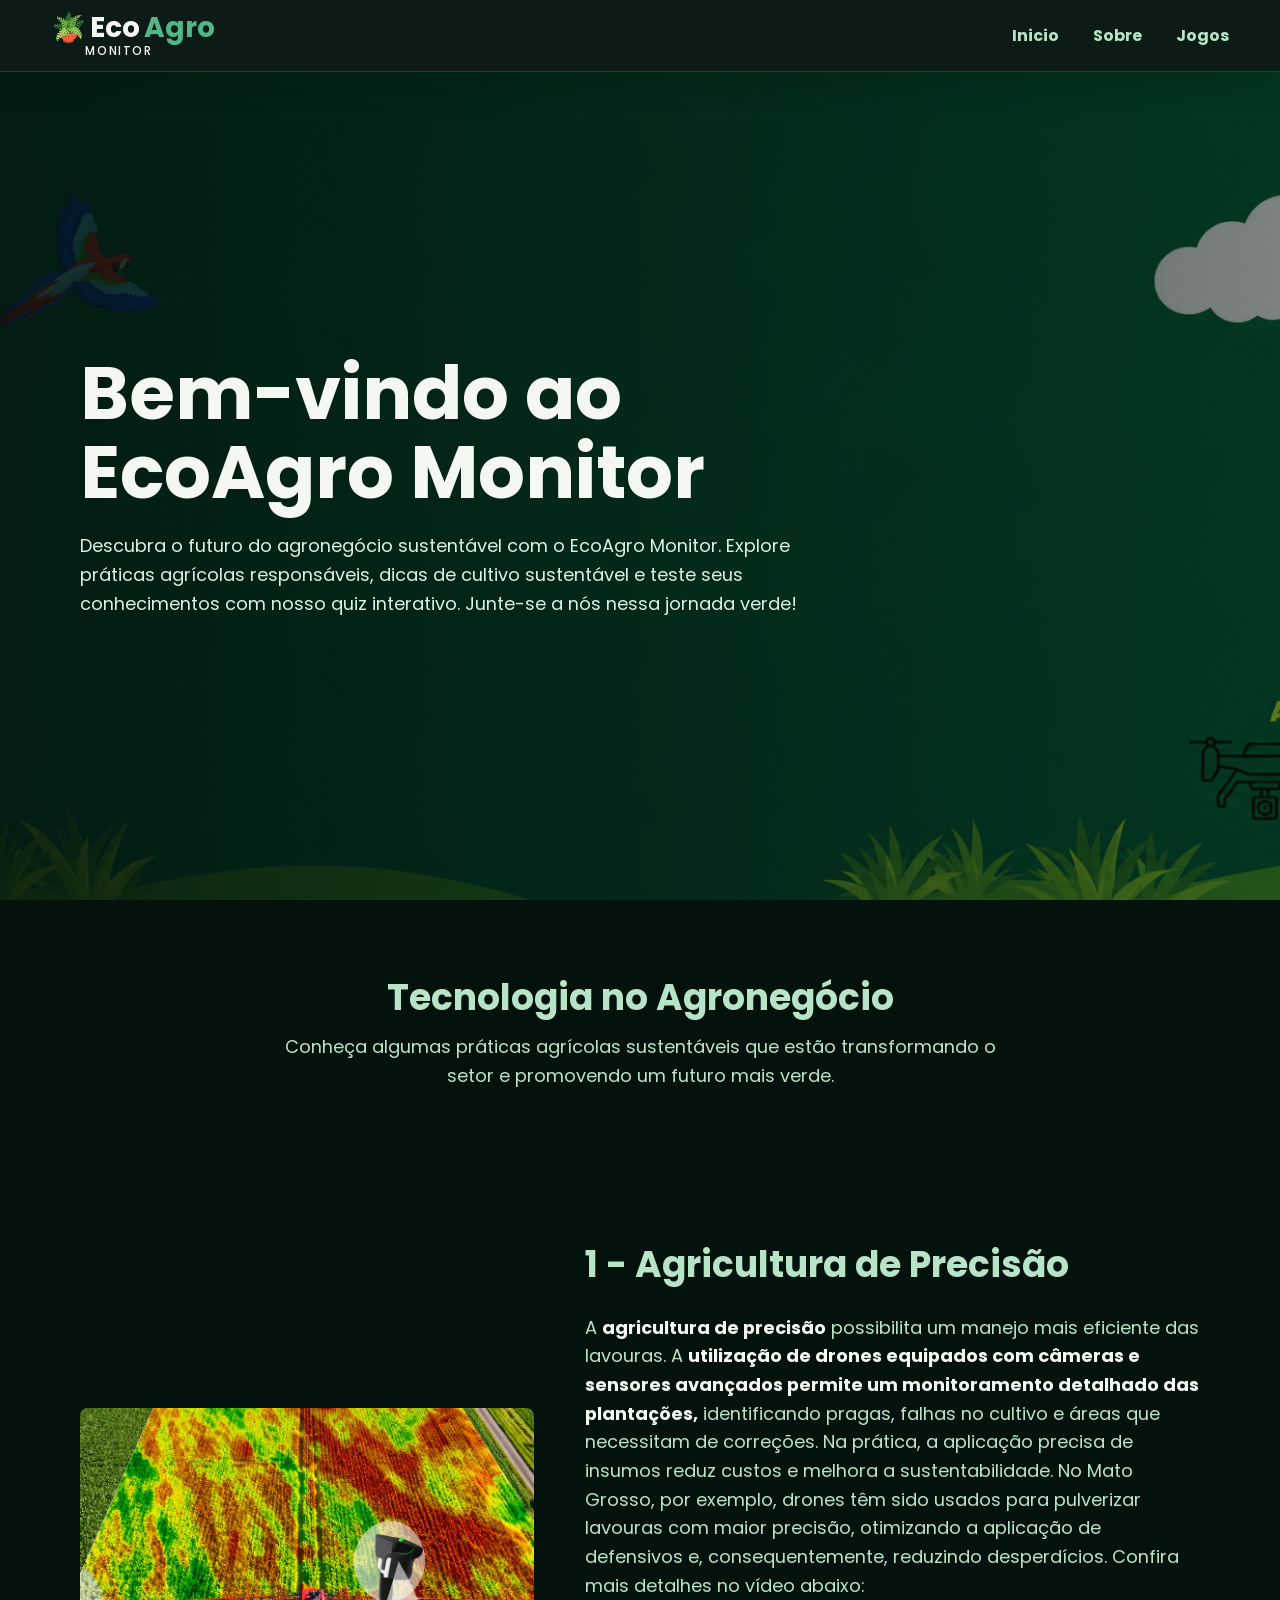
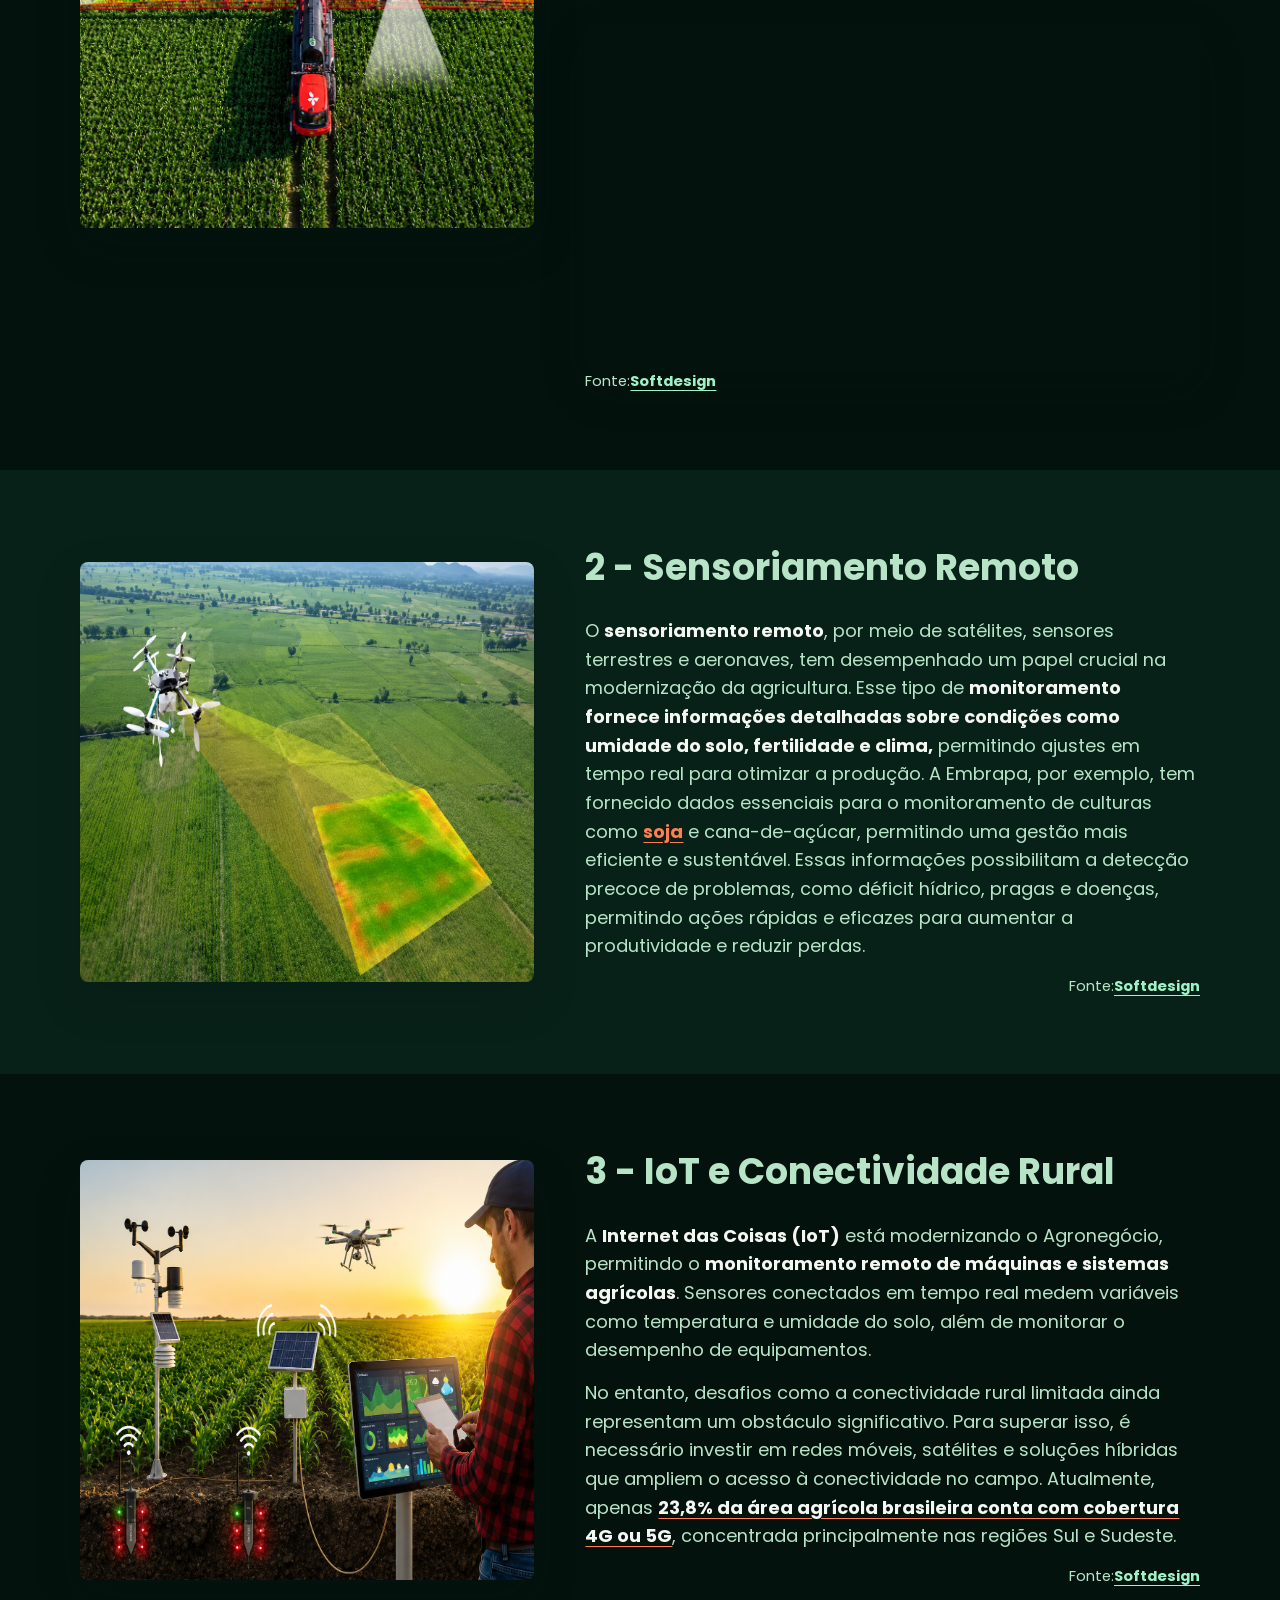
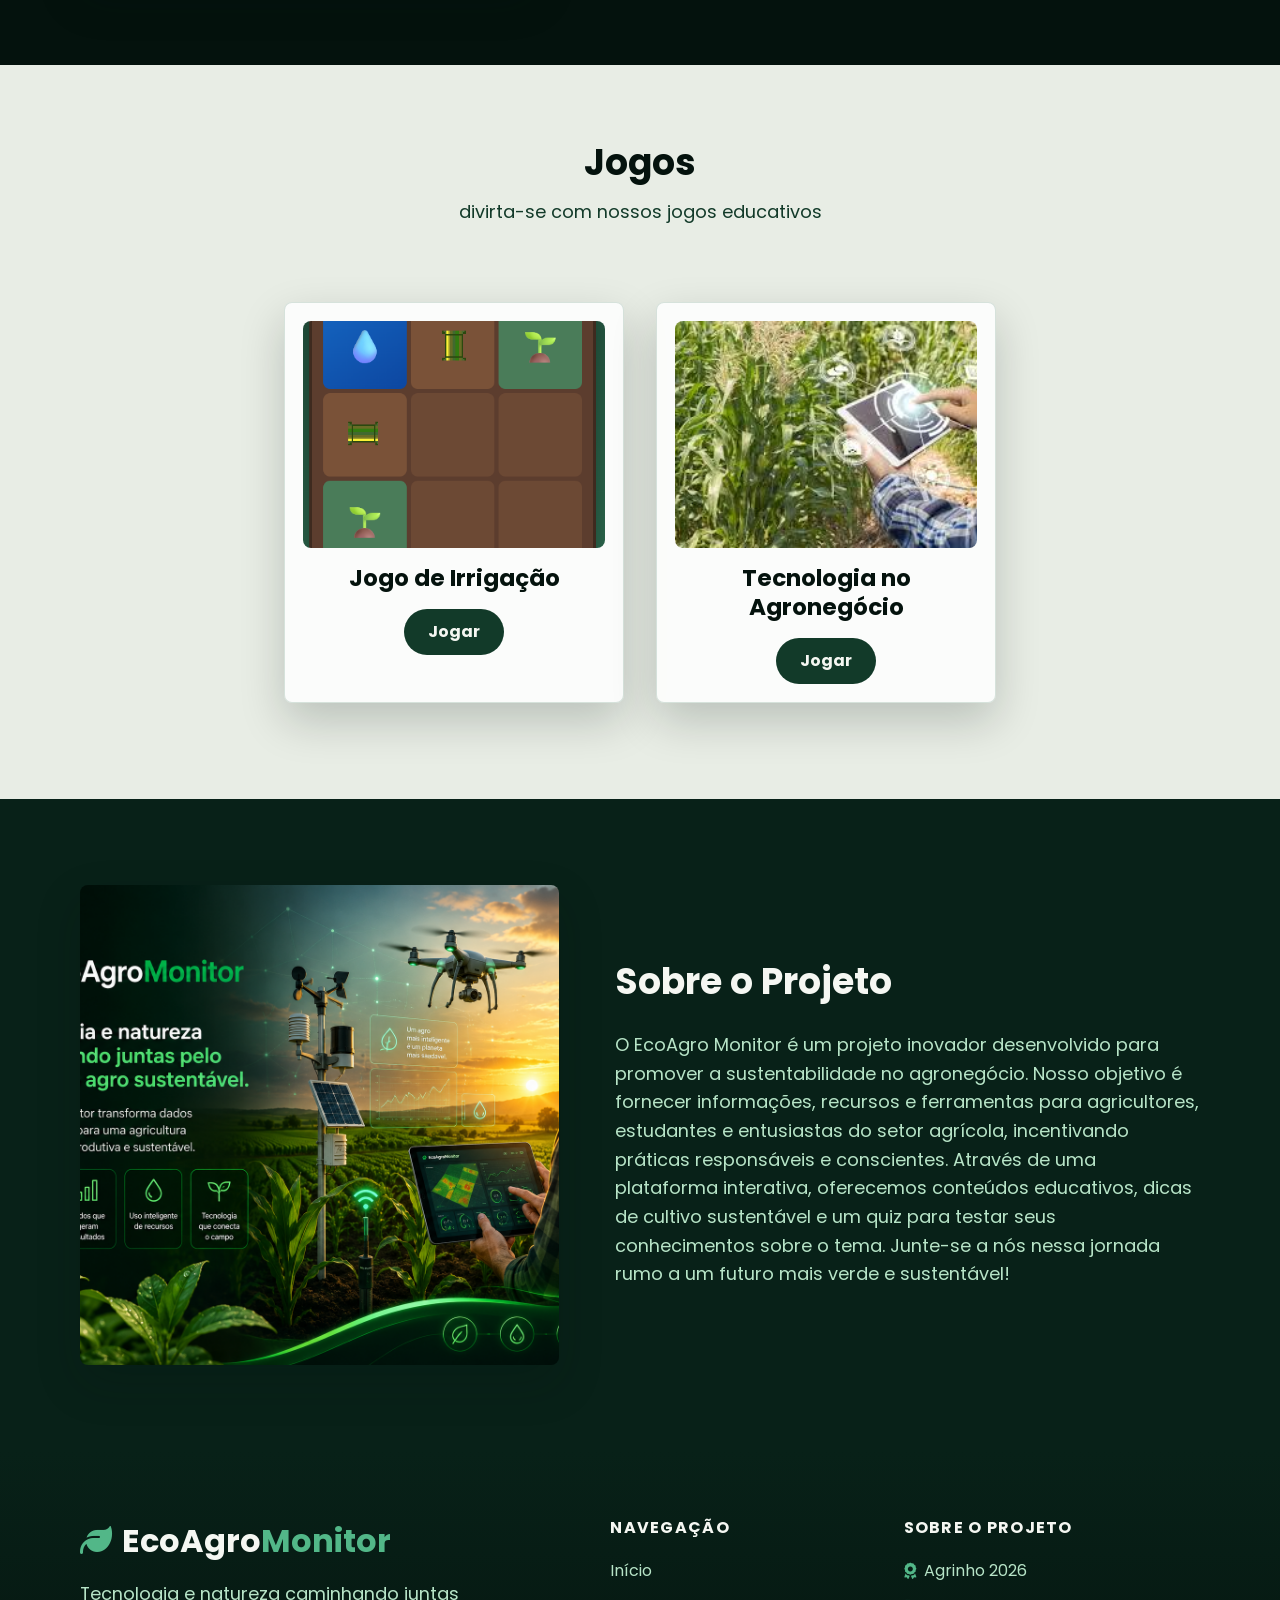
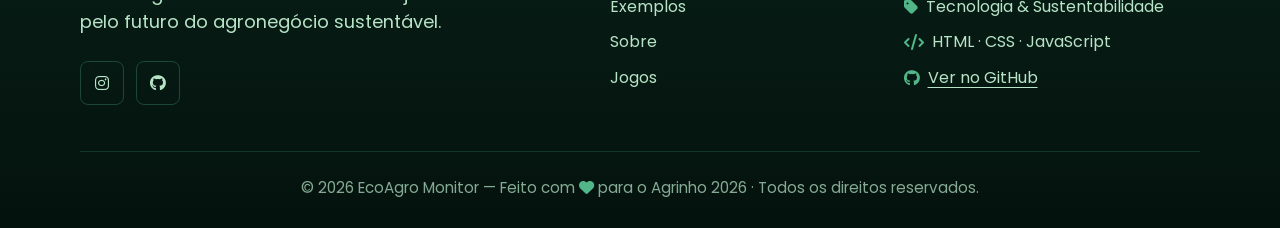
<file: ecoagro-monitor/index.html>
<!-- Indica que o documento é um arquivo HTML. -->
<!DOCTYPE html>

<!-- Define a linguagem do conteúdo da página. -->
<html lang="pt-br">

<!-- Armazena informações sobre a página. -->
<head>

	<!-- Conjunto de caracteres que contém acentuação e ç. -->
	<meta charset="utf-8">

	<!-- Configuração da janela de visualização ( responsividade ). -->
	<meta name="viewport" content="width=device-width, initial-scale=1.0">

	<!-- Importação do arquivo CSS. -->
	<link rel="stylesheet" type="text/css" href="assets/css/layout.css">
	<link rel="preconnect" href="https://fonts.googleapis.com">
	<link rel="preconnect" href="https://fonts.gstatic.com" crossorigin>
	<link href="https://fonts.googleapis.com/css2?family=Poppins:wght@400;500;600;700&display=swap" rel="stylesheet">
	<link rel="stylesheet" href="https://cdnjs.cloudflare.com/ajax/libs/font-awesome/6.5.2/css/all.min.css" referrerpolicy="no-referrer">

	<!-- Título da aba do navegador -->
	<title>EcoAgro-Monitor</title>
</head>

<!-- Conteúdo apresentado na tela. -->
<body>
 
	<!-- Agrupa os elementos que compõe o cabeçalho. -->
	<header>
		<a href="./index.html" id="logo">🪴<span>Eco</span><span class="logo-highlight">Agro</span>
		<p>Monitor</p>
		</a>

		<button id="openMenu">&#9776;</button>

		<!-- Agrupa links de navegação no site. -->
		<nav id="menu">

			<button id="closeMenu">X</button>

			<a href="#hero">Inicio</a>
			<a href="#sobre">Sobre</a>
			<a href="#jogos">Jogos</a>
		</nav>
		
	</header>

  <div id="hero"> 
    <div class="I1">
      <div>
         <h1 class="tituloI">Bem-vindo ao EcoAgro Monitor</h1>
         <p class="paragrafoI">Descubra o futuro do agronegócio sustentável com o EcoAgro Monitor. Explore práticas  agrícolas responsáveis, dicas de cultivo sustentável e teste seus conhecimentos com nosso quiz interativo. Junte-se a nós nessa jornada verde!</p>
       </div>
       </div>
       <div class="exemplos reveal" id="exemplos">
      <h2 class="tituloE1">Tecnologia no Agronegócio</h2>
      <p class="paragrafoE1">Conheça algumas práticas agrícolas sustentáveis que estão transformando o setor e promovendo um futuro mais verde.</p>
     </div>
     <div class="exemplo1 reveal">
       <img src="./assets/img/imgE1.png" alt="Imagem ilustrativa do agronegócio sustentável" class="imgE1">
       <div class="textoE1">
         <h2 class="tituloE1">1 - Agricultura de Precisão</h2>
         <p class="paragrafoE1">A <strong>agricultura de precisão</strong> possibilita um manejo mais eficiente das lavouras. A <strong>utilização de drones equipados com câmeras e sensores avançados permite um monitoramento detalhado das plantações,</strong> identificando pragas, falhas no cultivo e áreas que necessitam de correções.
         Na prática, a aplicação precisa de insumos reduz custos e melhora a sustentabilidade. No Mato Grosso, por exemplo, drones têm sido usados para pulverizar lavouras com maior precisão, otimizando a aplicação de defensivos e, consequentemente, reduzindo desperdícios. Confira mais detalhes no vídeo abaixo:</p>
         <div class="videoE1">
           <iframe width="560" height="315" src="https://www.youtube.com/embed/IJObKpN0aPM?si=x5vbHncwdCf9Tbhs" title="YouTube video player" frameborder="0" allow="accelerometer; autoplay; clipboard-write; encrypted-media; gyroscope; picture-in-picture" allowfullscreen></iframe>
           <p class="FonteE1">Fonte:<a href="https://www.softdesign.com.br/blog/tecnologia-no-agronegocio/" target="_blank">Softdesign</a></p>
         </div>
       </div>
      </div>
     <div class="exemplo1 reveal">
       <img src="./assets/img/imgE2.png" alt="Imagem ilustrativa do agronegócio sustentável" class="imgE2">
       <div class="textoE1">
         <h2 class="tituloE1">2 - Sensoriamento Remoto</h2>
         <p class="paragrafoE1">O <strong>sensoriamento remoto</strong>, por meio de satélites, sensores terrestres e aeronaves, tem desempenhado um papel crucial na modernização da agricultura. Esse tipo de <strong>monitoramento fornece informações detalhadas sobre condições como umidade do solo, fertilidade e clima,</strong> permitindo ajustes em tempo real para otimizar a produção.
         A Embrapa, por exemplo, tem fornecido dados essenciais para o monitoramento de culturas como <a href="https://pesquisa.unemat.br/gaaf/noticia/125/show-rural-embrapa-e-uem-demonstram-o-sensoriamento-remoto-da-soja" target="_blank" rel="noreferrer noopener" style="color: coral;">soja</a> e cana-de-açúcar, permitindo uma gestão mais eficiente e sustentável. Essas informações possibilitam a detecção precoce de problemas, como déficit hídrico, pragas e doenças, permitindo ações rápidas e eficazes para aumentar a produtividade e reduzir perdas.</p>
         <p class="fonteE1">Fonte:<a href="https://www.softdesign.com.br/blog/tecnologia-no-agronegocio/" target="_blank">Softdesign</a></p>
       </div>
     </div>

     <div class="exemplo1 reveal">
       <img src="./assets/img/imgE3.png" alt="Imagem ilustrativa do agronegócio sustentável" class="imgE3">
       <div class="textoE1">
         <h2 class="tituloE1">3 - IoT e Conectividade Rural </h2>
         <p>A <strong>Internet das Coisas (IoT)</strong> está modernizando o Agronegócio, permitindo o <strong>monitoramento remoto de máquinas e sistemas agrícolas</strong>. Sensores conectados em tempo real medem variáveis como temperatura e umidade do solo, além de monitorar o desempenho de equipamentos.</p>
         <p>No entanto, desafios como a conectividade rural limitada ainda representam um obstáculo significativo. Para superar isso, é necessário investir em redes móveis, satélites e soluções híbridas que ampliem o acesso à conectividade no campo. Atualmente, apenas <a href="https://www.conectaragro.com.br/indicadordeconectividaderural/" target="_blank" rel="noreferrer noopener" style="color: coral;"><strong>23,8% da área agrícola brasileira conta com cobertura 4G ou 5G</strong></a>, concentrada principalmente nas regiões Sul e Sudeste.</p>
         <p class="fonteE1">Fonte:<a href="https://www.softdesign.com.br/blog/tecnologia-no-agronegocio/" target="_blank">Softdesign</a></p>
       </div>
     </div>
    

    <div class="localQuiz reveal" id="jogos">
        <h3 class="tituloQ">Jogos</h3>
        <p class="paragrafoQ">divirta-se com nossos jogos educativos</p>
      
    </div>
    <div class="inicioQ">
      <div class="quiz1 reveal">
        <img src="./assets/img/imgQ1.png" alt="Imagem ilustrativa do quiz" class="imgQ1">
        <h2 class="tituloQ1" id="TQ1">Jogo de Irrigação</h2>
        <a href="/irrigacao-game" class="btnQuiz">Jogar</a>
      </div>
      <div class="quiz2 reveal">
        <img src="./assets/img/imgQ2.jpg" alt="Imagem ilustrativa do quiz" class="imgQ2">
        <h2 class="tituloQ2">Tecnologia no Agronegócio</h2>
        <a href="/Quizz" class="btnQuiz">Jogar</a>

      </div>



    </div>
  </div>
  <div class="sobre reveal" id="sobre">
    <img src="./assets/img/imgS.png" alt="Imagem ilustrativa do sobre" class="imgS">
    <div class="textoS">
      <h2 class="tituloS">Sobre o Projeto</h2>
       <p class="paragrafoS">O EcoAgro Monitor é um projeto inovador desenvolvido para promover a sustentabilidade no agronegócio. Nosso objetivo é fornecer informações, recursos e ferramentas para agricultores, estudantes e entusiastas do setor agrícola, incentivando práticas responsáveis e conscientes. Através de uma plataforma interativa, oferecemos conteúdos educativos, dicas de cultivo sustentável e um quiz para testar seus conhecimentos sobre o tema. Junte-se a nós nessa jornada rumo a um futuro mais verde e sustentável!</p>
    </div>


  </div>  

  

	<!-- Agrupa informações de autoria, direitos autorais, contato, 
		   mapa do site, links e documento relacionados. -->
	  <!-- ============================================================
    RODAPÉ — Footer profissional
    GitHub e referência ao tema Agrinho 2026.
  ============================================================ -->
  <footer class="footer reveal" id="footer">
    <div class="container">

      <!-- Topo do rodapé: logo + descrição -->
      <div class="footer-top">
        <div class="footer-brand" data-aos="fade-right">
          <div class="footer-logo">
            <i class="fa-solid fa-leaf"></i>
            <span>EcoAgro<strong>Monitor</strong></span>
          </div>
          <p>Tecnologia e natureza caminhando juntas pelo futuro do agronegócio sustentável.</p>
          <!-- Redes sociais do projeto (ficticias) -->
          <div class="social-links">
            <a href="https://www.instagram.com/lucas_portel4a/" aria-label="Instagram do projeto" class="social-btn">
              <i class="fa-brands fa-instagram"></i>
            </a>
            <a href="https://github.com/LucasPortel4" target="_blank" rel="noopener" aria-label="GitHub" class="social-btn">
              <i class="fa-brands fa-github"></i>
            </a>
          </div>
        </div>

        <!-- Navegação rápida no rodapé -->
        <div class="footer-nav" data-aos="fade-up" data-aos-delay="100">
          <h4>Navegação</h4>
          <ul>
            <li><a href="#hero">Início</a></li>
            <li><a href="#exemplos">Exemplos</a></li>
            <li><a href="#sobre">Sobre</a></li>
            <li><a href="#jogos">Jogos</a></li>
          </ul>
        </div>
        
        <!-- Informações do projeto -->
        <div class="footer-info" data-aos="fade-left" data-aos-delay="200">
          <h4>Sobre o Projeto</h4>
          <ul>
            <li><i class="fa-solid fa-award"></i> Agrinho 2026</li>
            <li><i class="fa-solid fa-tag"></i> Tecnologia & Sustentabilidade</li>
            <li><i class="fa-solid fa-code"></i> HTML · CSS · JavaScript</li>
            <li>
              <i class="fa-brands fa-github"></i>
              <a href="https://github.com/LucasPortel4/Projeto_Agrinho" target="_blank" rel="noopener">Ver no GitHub</a>
            </li>
          </ul>
        </div>
      </div>

      <!-- Linha de copyright -->
      <div class="footer-bottom">
        <p>
          &copy; 2026 EcoAgro Monitor — Feito com
          <i class="fa-solid fa-heart"></i>
          para o Agrinho 2026 · Todos os direitos reservados.
        </p>
      </div>

    </div>
  </footer>

	<button class="back-to-top" id="backToTop" aria-label="Voltar ao topo">
		<i class="fa-solid fa-arrow-up"></i>
	</button>

	<!-- Importação do arquivo JavaScript. -->
	<script type="text/javascript" src="assets/js/script.js"></script>
</body>
</html>
</file>
<file: ecoagro-monitor/assets/css/layout.css>
@charset "UTF-8";

:root {
  --verde-900: #04120d;
  --verde-800: #082118;
  --verde-700: #123a29;
  --verde-400: #52b788;
  --verde-200: #b7e4c7;
  --creme: #f5f7f2;
  --fundo: #e8ede5;
  --acao: #e76f51;
  --texto: #26362b;
  --sombra: 0 18px 45px rgba(4, 18, 13, 0.2);
  --radius: 8px;
  --container: max(16px, calc((100vw - 1120px) / 2));
  --transition: 0.25s ease;
}

* {
  box-sizing: border-box;
  margin: 0;
  padding: 0;
  scroll-behavior: smooth;
}

body {
  background: var(--fundo);
  color: var(--texto);
  font-family: "Poppins", "Segoe UI", Tahoma, sans-serif;
  line-height: 1.6;
}

img,
iframe {
  display: block;
  max-width: 100%;
}

a {
  color: inherit;
  text-decoration: none;
}

p {
  font-size: clamp(1rem, 1.7vw, 1.12rem);
}

strong {
  color: var(--creme);
}

.container {
  width: min(1120px, calc(100% - 32px));
  margin: 0 auto;
}

.reveal {
  opacity: 0;
  transform: translateY(36px);
  transition: opacity 0.7s ease, transform 0.7s ease;
}

.reveal.show {
  opacity: 1;
  transform: translateY(0);
}

header {
  position: sticky;
  top: 0;
  z-index: 1000;
  min-height: 72px;
  padding: 10px clamp(16px, 4vw, 54px);
  background: rgba(4, 18, 13, 0.96);
  border-bottom: 1px solid rgba(183, 228, 199, 0.14);
  box-shadow: 0 12px 32px rgba(4, 18, 13, 0.18);
  display: flex;
  align-items: center;
  justify-content: space-between;
  gap: 18px;
}

#logo {
  color: var(--creme);
  display: flex;
  align-items: center;
  flex-wrap: wrap;
  gap: 4px;
  font-size: clamp(1.15rem, 2.4vw, 1.75rem);
  font-weight: 700;
  line-height: 1;
}

#logo p {
  flex-basis: 100%;
  margin-left: 34px;
  font-size: 0.74rem;
  font-weight: 500;
  letter-spacing: 0.14em;
  text-transform: uppercase;
}

.logo-highlight {
  color: var(--verde-400);
}

nav {
  display: flex;
  align-items: center;
  gap: clamp(14px, 3vw, 34px);
}

nav a {
  color: var(--verde-200);
  font-weight: 700;
  transition: color var(--transition);
}

nav a:hover,
nav a:focus-visible {
  color: var(--creme);
}

#openMenu,
#closeMenu {
  border: 0;
  background: transparent;
  color: var(--creme);
  cursor: pointer;
  display: none;
  font-size: 1.9rem;
  font-weight: 700;
}

#closeMenu {
  position: absolute;
  right: 22px;
  top: 22px;
}

.I1 {
  min-height: calc(100vh - 72px);
  padding: clamp(82px, 12vw, 150px) var(--container);
  background:
    linear-gradient(90deg, rgba(4, 18, 13, 0.88), rgba(4, 18, 13, 0.52)),
    url("../img/fundo.png") center / cover;
  color: var(--creme);
  display: grid;
  align-items: center;
}

.I1 > div {
  max-width: 720px;
}

.tituloI {
  margin-bottom: 20px;
  font-size: clamp(2rem, 6vw, 4.6rem);
  line-height: 1.08;
  text-wrap: balance;
}

.paragrafoI {
  color: #dcefe2;
}

.exemplos,
.localQuiz {
  padding: clamp(44px, 7vw, 76px) 16px;
  text-align: center;
}

.exemplos,
.exemplo1 {
  background: var(--verde-900);
  color: var(--verde-200);
}

.tituloE1,
.tituloQ,
.tituloS {
  margin-bottom: 14px;
  font-size: clamp(1.45rem, 3vw, 2.25rem);
  line-height: 1.2;
  text-wrap: balance;
}

.exemplos .paragrafoE1,
.localQuiz .paragrafoQ {
  max-width: 760px;
  margin: 0 auto;
  text-align: center;
}

.exemplo1 {
  padding: clamp(34px, 6vw, 76px) var(--container);
  display: grid;
  grid-template-columns: minmax(280px, 0.85fr) minmax(0, 1.15fr);
  align-items: center;
  gap: clamp(22px, 4vw, 54px);
}

.exemplo1:nth-of-type(4) {
  background: var(--verde-800);
}

.imgE1,
.imgE2,
.imgE3,
.imgS {
  width: 100%;
  height: clamp(240px, 34vw, 420px);
  object-fit: cover;
  border-radius: var(--radius);
  box-shadow: var(--sombra);
}

.textoE1,
.textoS {
  display: flex;
  flex-direction: column;
  gap: 14px;
}

.paragrafoE1,
.textoE1 p,
.paragrafoS {
  color: var(--verde-200);
  text-align: left;
}

.textoE1 a {
  color: #9ff2c5;
  font-weight: 700;
  text-decoration: underline;
  text-underline-offset: 4px;
}

.videoE1 {
  width: 100%;
  margin-top: 10px;
}

.videoE1 iframe {
  width: 100%;
  height: auto;
  aspect-ratio: 16 / 9;
  border: 0;
  border-radius: var(--radius);
  box-shadow: var(--sombra);
}

.fonteE1,
.FonteE1 {
  align-self: flex-end;
  color: rgba(183, 228, 199, 0.82);
  font-size: 0.92rem;
}

.localQuiz,
.inicioQ {
  background: var(--fundo);
}

.tituloQ {
  color: var(--verde-900);
}

.paragrafoQ {
  color: var(--verde-700);
}

.inicioQ {
  padding: 0 16px clamp(54px, 8vw, 96px);
  display: grid;
  grid-template-columns: repeat(2, minmax(240px, 340px));
  justify-content: center;
  gap: clamp(18px, 4vw, 32px);
}

.quiz1,
.quiz2 {
  padding: 18px;
  background: rgba(255, 255, 255, 0.82);
  border: 1px solid rgba(45, 106, 79, 0.18);
  border-radius: var(--radius);
  box-shadow: var(--sombra);
  display: flex;
  flex-direction: column;
  align-items: center;
  gap: 16px;
  text-align: center;
}

.imgQ1,
.imgQ2 {
  width: 100%;
  aspect-ratio: 4 / 3;
  object-fit: cover;
  border-radius: var(--radius);
}

.tituloQ1,
.tituloQ2 {
  color: var(--verde-900);
  font-size: clamp(1.15rem, 2.4vw, 1.45rem);
  line-height: 1.25;
}

.btnQuiz {
  min-height: 44px;
  padding: 10px 24px;
  background: var(--verde-700);
  border-radius: 999px;
  color: var(--creme);
  display: inline-flex;
  align-items: center;
  justify-content: center;
  font-weight: 700;
  transition: background var(--transition), transform var(--transition);
}

.btnQuiz:hover,
.btnQuiz:focus-visible {
  background: var(--acao);
  transform: translateY(-2px);
}

.sobre {
  padding: clamp(44px, 7vw, 86px) var(--container);
  background: var(--verde-800);
  color: var(--verde-200);
  display: grid;
  grid-template-columns: minmax(260px, 0.9fr) minmax(0, 1.1fr);
  align-items: center;
  gap: clamp(22px, 5vw, 56px);
}

.imgS {
  height: clamp(260px, 38vw, 480px);
}

.tituloS {
  color: var(--creme);
}

.footer {
  padding: 64px 0 28px;
  background: linear-gradient(180deg, var(--verde-800), var(--verde-900));
  color: var(--verde-200);
}

.footer-top {
  margin-bottom: 46px;
  display: grid;
  grid-template-columns: 1.6fr 0.8fr 1fr;
  gap: clamp(28px, 5vw, 56px);
}

.footer-logo,
.social-links,
.footer-nav a,
.footer-info li {
  display: flex;
  align-items: center;
}

.footer-logo {
  gap: 10px;
  color: var(--creme);
  font-size: clamp(1.45rem, 3vw, 2rem);
  font-weight: 700;
  margin-bottom: 14px;
}

.footer-logo i,
.footer-logo strong,
.footer-info i,
.footer-bottom i {
  color: var(--verde-400);
}

.footer-brand p {
  max-width: 420px;
  margin-bottom: 24px;
}

.social-links {
  gap: 12px;
}

.social-btn {
  width: 44px;
  height: 44px;
  border: 1px solid rgba(82, 183, 136, 0.3);
  border-radius: var(--radius);
  display: grid;
  place-items: center;
}

.footer-nav h4,
.footer-info h4 {
  color: var(--creme);
  margin-bottom: 18px;
  font-size: 1rem;
  letter-spacing: 0.08em;
  text-transform: uppercase;
}

.footer-nav ul,
.footer-info ul {
  display: flex;
  flex-direction: column;
  gap: 10px;
  list-style: none;
}

.footer-nav a,
.footer-info li {
  gap: 8px;
}

.footer-info a,
.footer-nav a:hover {
  color: var(--verde-200);
  text-decoration: underline;
  text-underline-offset: 4px;
}

.footer-bottom {
  padding-top: 24px;
  border-top: 1px solid rgba(82, 183, 136, 0.2);
  text-align: center;
}

.footer-bottom p {
  color: rgba(183, 228, 199, 0.72);
  font-size: 0.95rem;
}

.back-to-top {
  position: fixed;
  right: 24px;
  bottom: 24px;
  z-index: 999;
  width: 50px;
  height: 50px;
  border: 0;
  border-radius: 50%;
  background: var(--verde-400);
  color: var(--verde-900);
  cursor: pointer;
  display: grid;
  place-items: center;
  opacity: 0;
  pointer-events: none;
  transform: translateY(8px);
  transition: all var(--transition);
}

.back-to-top.visible {
  opacity: 1;
  pointer-events: auto;
  transform: translateY(0);
}

@media (max-width: 920px) {
  .exemplo1,
  .sobre {
    grid-template-columns: 1fr;
  }

  .inicioQ {
    grid-template-columns: repeat(2, minmax(220px, 1fr));
  }

  .footer-top {
    grid-template-columns: 1fr 1fr;
  }

  .footer-brand {
    grid-column: 1 / -1;
  }
}

@media (max-width: 717px) {
  header {
    min-height: 68px;
  }

  #openMenu,
  #closeMenu {
    display: block;
  }

  nav {
    position: fixed;
    inset: 0;
    z-index: 1001;
    background: rgba(4, 18, 13, 0.97);
    flex-direction: column;
    justify-content: center;
    gap: 28px;
    opacity: 0;
    pointer-events: none;
    transform: translateX(100%);
    transition: opacity var(--transition), transform var(--transition);
  }

  nav.menu-open {
    opacity: 1;
    pointer-events: auto;
    transform: translateX(0);
  }

  nav a {
    font-size: 1.35rem;
  }

  .I1 {
    min-height: auto;
    padding-block: 96px;
  }

  .inicioQ,
  .footer-top {
    grid-template-columns: 1fr;
  }

  .back-to-top {
    right: 18px;
    bottom: 18px;
    width: 46px;
    height: 46px;
  }
}

@media (max-width: 420px) {
  #logo {
    max-width: 210px;
  }

  .tituloI {
    font-size: 2rem;
  }

  .quiz1,
  .quiz2 {
    padding: 14px;
  }
}

@media (prefers-reduced-motion: reduce) {
  .reveal {
    opacity: 1;
    transform: none;
    transition: none;
  }
}
</file>
